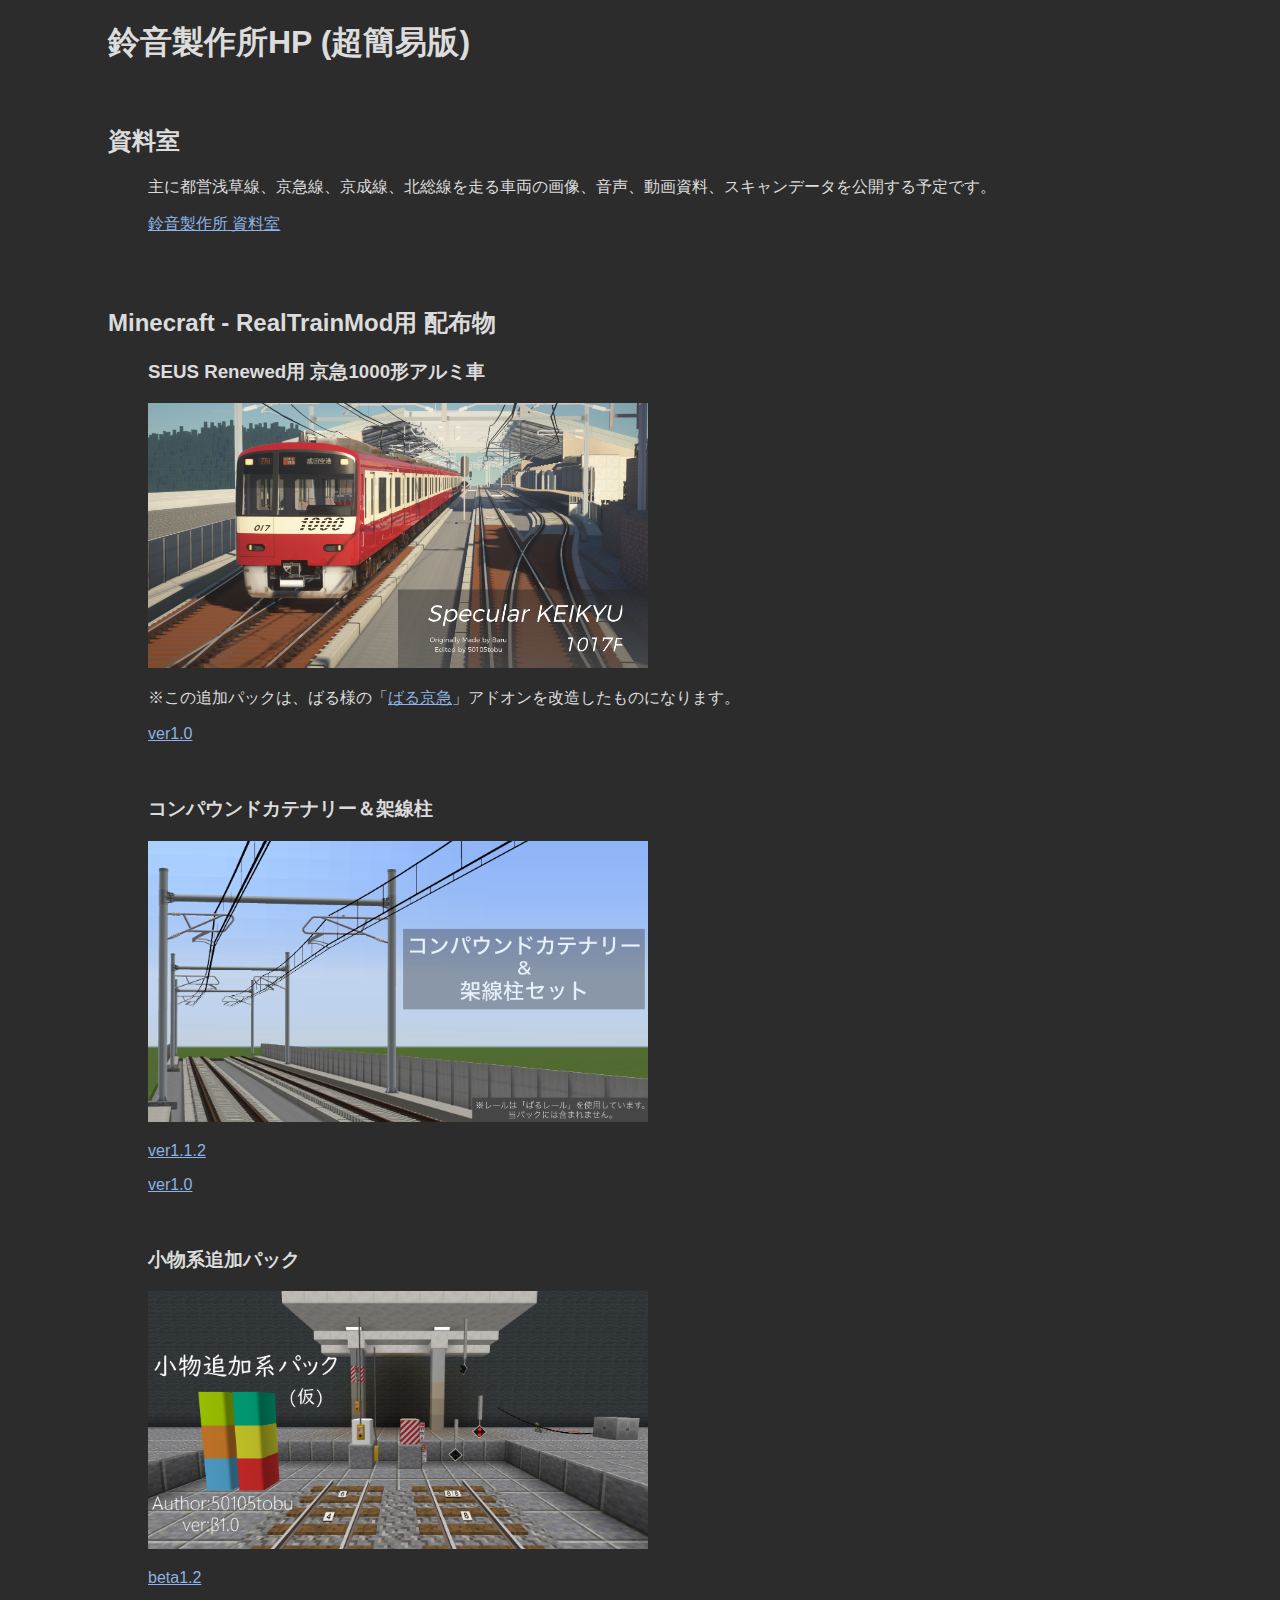
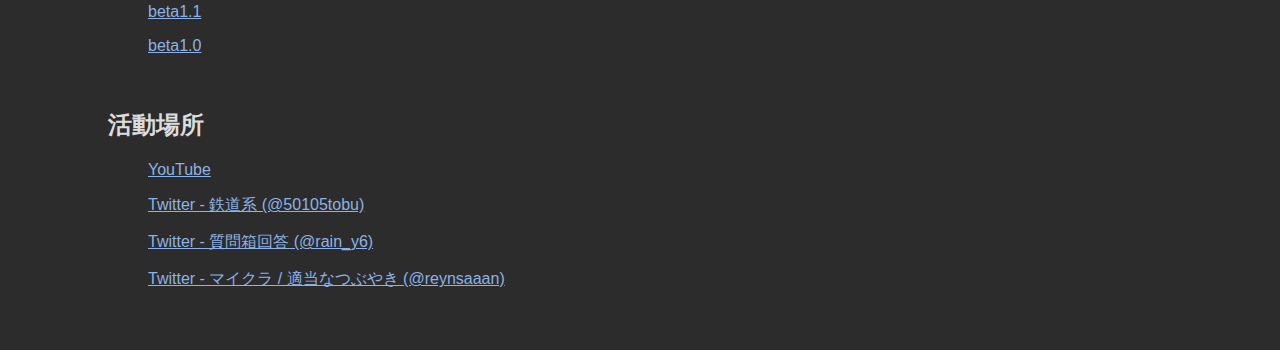
<file: index.html>
<!DOCTYPE html>
<html>
<head>
  <meta http-equiv="Content-Type" content="text/html; charset=UTF-8">
  <link href="style.css" rel="stylesheet">
  <title>ホーム - 鈴音製作所 (50105tobu)</title>
</head>

<!-- Google tag (gtag.js) -->
<script async src="https://www.googletagmanager.com/gtag/js?id=G-7PHWX2ZMH8"></script>
<script>
window.dataLayer = window.dataLayer || [];
function gtag(){dataLayer.push(arguments);}
gtag('js', new Date());

gtag('config', 'G-7PHWX2ZMH8');
</script>

<body>
    

    <h1>鈴音製作所HP (超簡易版)</h1>
    <br>
    <h2>資料室</h2>
    <div>
        <p>主に都営浅草線、京急線、京成線、北総線を走る車両の画像、音声、動画資料、スキャンデータを公開する予定です。</p>
        <p><a href="archives.html">鈴音製作所 資料室</a></p>
    </div>
    <br>
    <br>
    <h2>Minecraft - RealTrainMod用 配布物</h2>
    <div>
        <h3>SEUS Renewed用 京急1000形アルミ車</h3>
        <img src="images/specularKeikyu.png">
        <p>※この追加パックは、ばる様の「<a href="http://sakuratrans.web.fc2.com/rtm.html">ばる京急</a>」アドオンを改造したものになります。</p>
        <p><a href="https://twitter.com/50105tobu/status/1577687533269360640">ver1.0</a></p>
    </div>
    <br>
    <div>
        <h3>コンパウンドカテナリー＆架線柱</h3>
        <img src="images/RYN_CompoundCatenaryPack.png">
        <p><a href="https://twitter.com/50105tobu/status/1370698881483251718">ver1.1.2</a></p>
        <p><a href="https://twitter.com/50105tobu/status/1341777685576441856">ver1.0</a></p>
    </div>
    <br>
    <div>
        <h3>小物系追加パック</h3>
        <img src="images/komonoPackB1.0.png">
        <p><a href="https://twitter.com/50105tobu/status/1370698881483251718">beta1.2</a></p>
        <p><a href="https://twitter.com/50105tobu/status/1216724364915118081">beta1.1</a></p>
        <p><a href="https://twitter.com/50105tobu/status/1212040089791909888">beta1.0</a></p>
    </div>
    <br>
    <h2>活動場所</h2>
    <div>
        <p><a href="https://www.youtube.com/channel/UCIhC-kSeKOt3Y18QWbWRZCg">YouTube</a></p>
        <p><a href="https://twitter.com/50105tobu">Twitter - 鉄道系 (@50105tobu)</a></p>
        <p><a href="https://twitter.com/rain_y6">Twitter - 質問箱回答 (@rain_y6)</a></p>
        <p><a href="https://twitter.com/reynsaaan">Twitter - マイクラ / 適当なつぶやき (@reynsaaan)</a></p>
    </div>
    <br>
    <br>
</body>
</html>
</file>
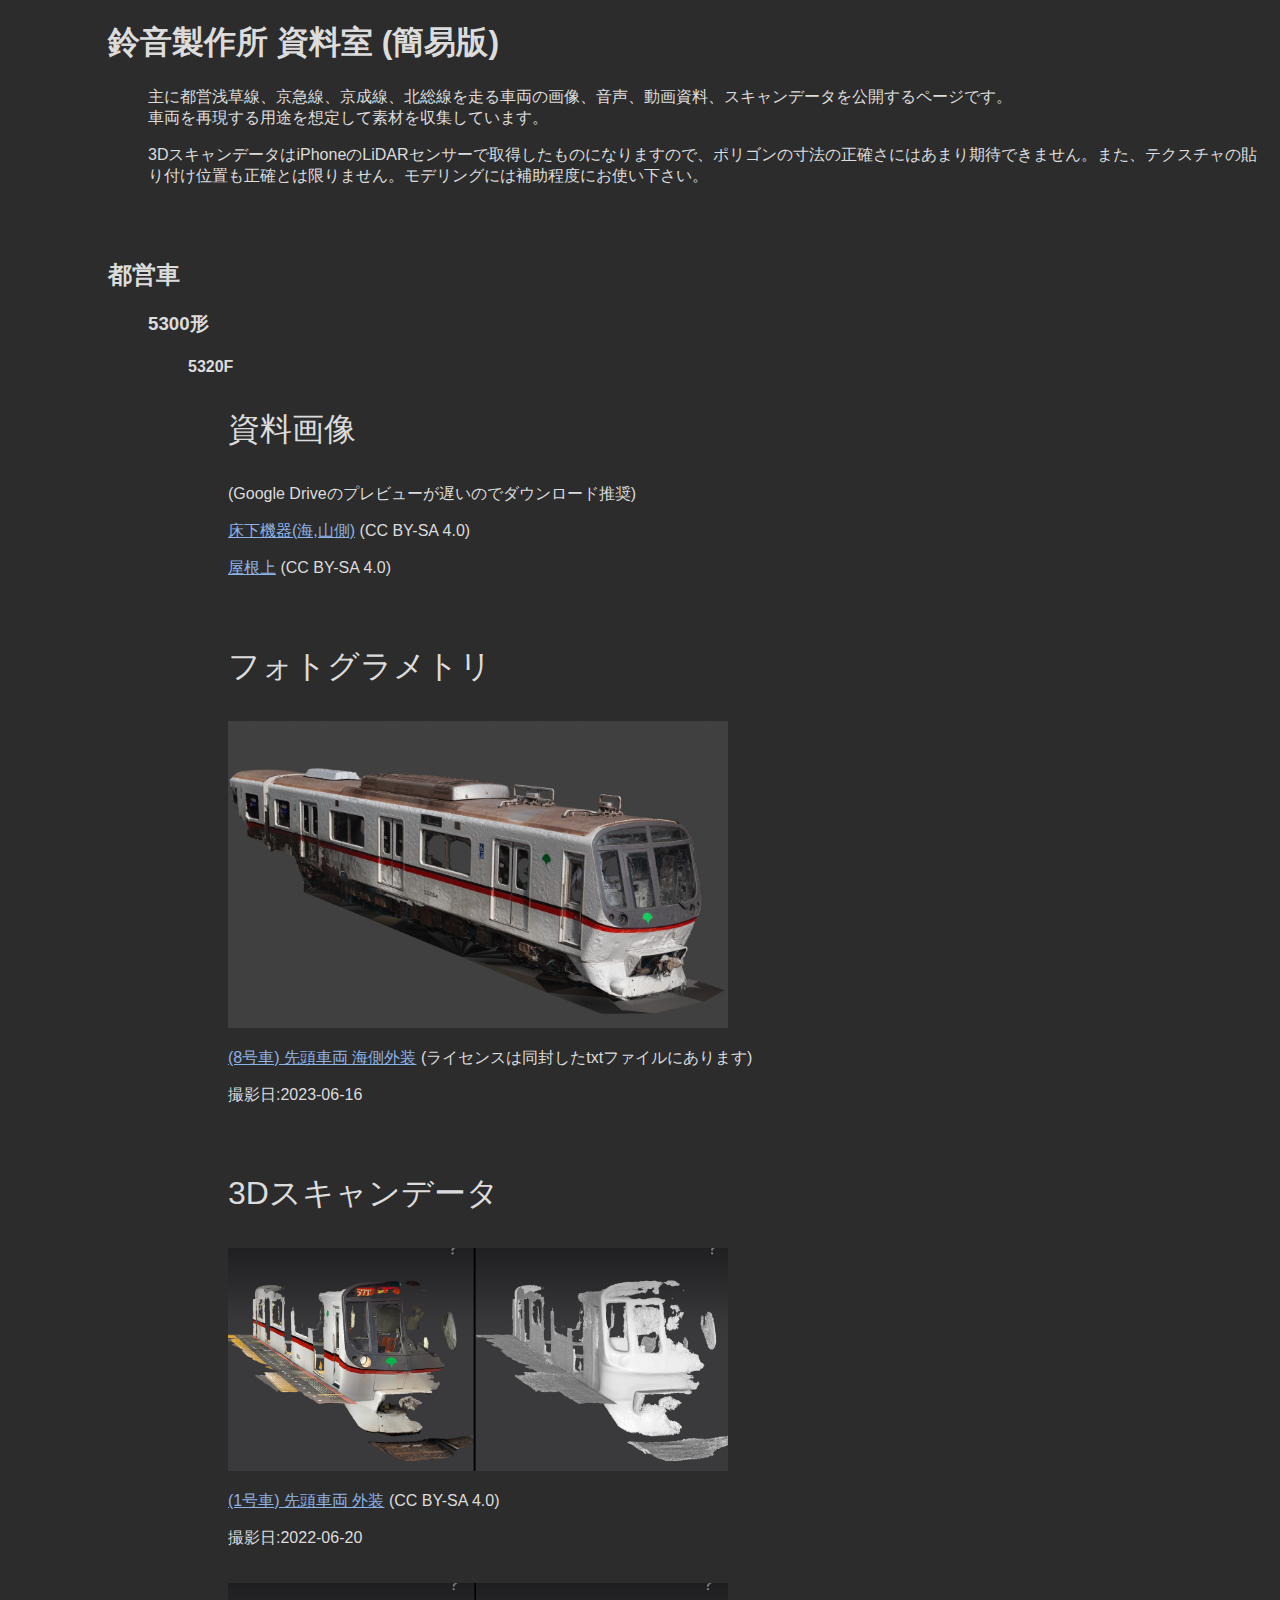
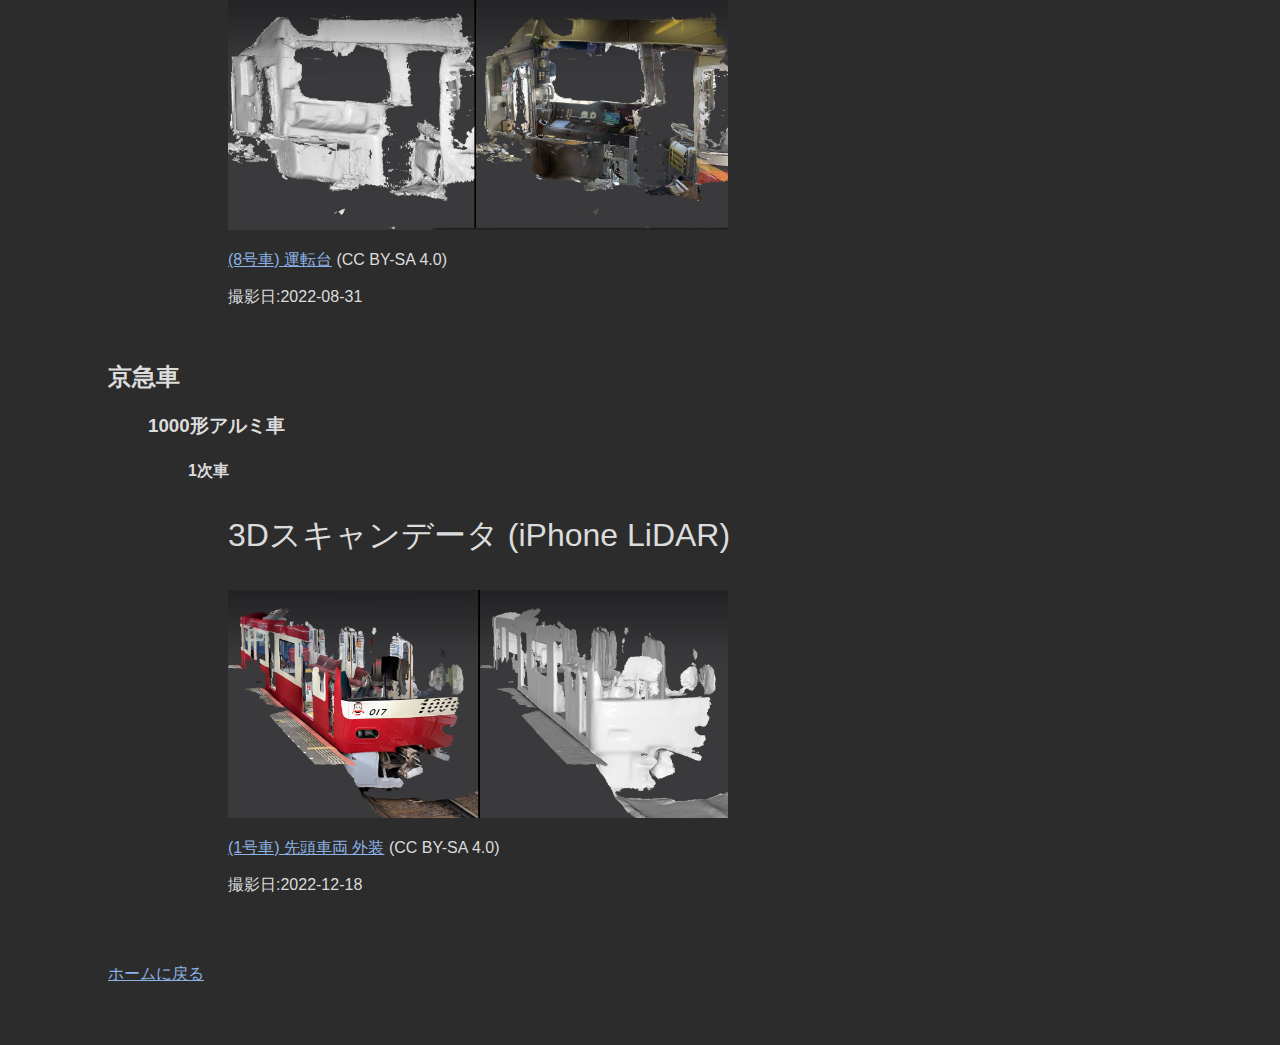
<file: archives.html>
<!DOCTYPE html>
<html>
<head>
  <meta http-equiv="Content-Type" content="text/html; charset=UTF-8">
  <link href="style.css" rel="stylesheet">
  <title>資料室 - 鈴音製作所</title>
</head>

<!-- Google tag (gtag.js) -->
<script async src="https://www.googletagmanager.com/gtag/js?id=G-7PHWX2ZMH8"></script>
<script>
window.dataLayer = window.dataLayer || [];
function gtag(){dataLayer.push(arguments);}
gtag('js', new Date());

gtag('config', 'G-7PHWX2ZMH8');
</script>

<body>
    <h1>鈴音製作所 資料室 (簡易版)</h1>
    <div>
        <p>主に都営浅草線、京急線、京成線、北総線を走る車両の画像、音声、動画資料、スキャンデータを公開するページです。
        <br>車両を再現する用途を想定して素材を収集しています。
        </p>
        <p>3DスキャンデータはiPhoneのLiDARセンサーで取得したものになりますので、ポリゴンの寸法の正確さにはあまり期待できません。また、テクスチャの貼り付け位置も正確とは限りません。モデリングには補助程度にお使い下さい。</p>
    </div>
    <br>
    <br>
    <h2 id="toei">都営車</h2>
    <div>
        <h3 id="5300">5300形</h3>
        <div>
            <h4 id="5320f">5320F</h4>
            <div>
                <p class="contents_category" id="5320_refpic">資料画像</p>
                <p>(Google Driveのプレビューが遅いのでダウンロード推奨)</p>
                <p><a href="https://drive.google.com/drive/folders/1TMhUWZG35EMlfVFvHpGZ4tSj5Hd4LRp5?usp=share_link">床下機器(海,山側)</a> (CC BY-SA 4.0)</p>
                <p><a href="https://drive.google.com/drive/folders/1KrVZ_UCWTU6aZDWDnQZHxyJe-MwsR2Q0?usp=share_link">屋根上</a> (CC BY-SA 4.0)</p>
                <br>
                <p class="contents_category" id="5320_photogrametry">フォトグラメトリ</p>
                <img src="images/5320-8_photogrametry_exterior2.jpg" id="5320_0616PG">
                <p><a href="https://drive.google.com/drive/folders/1JM7cUN7NmnSkUzLtZOj3YHJ0TCLQQOrI?usp=share_link">(8号車) 先頭車両 海側外装</a> (ライセンスは同封したtxtファイルにあります)</p>
                <p>撮影日:2023-06-16</p>
                <br>
                <p class="contents_category" id="5320_3dscan">3Dスキャンデータ</p>
                <img src="images/5320_front_outside.jpg" id="5320_front_outside_scan">
                <p><a href="https://drive.google.com/drive/folders/1EluCCI9wE_kvjf13shN2jaWfvfJvi85V?usp=share_link">(1号車) 先頭車両 外装</a> (CC BY-SA 4.0)</p>
                <p>撮影日:2022-06-20</p>
                <br>
                <img src="images/5320_cockpit.jpg" id="5320_cockpit_scan">
                <p><a href="https://drive.google.com/drive/folders/17CtYr99jPqg9vJc3E5lAnu6b82FNw4NT?usp=share_link">(8号車) 運転台</a> (CC BY-SA 4.0)</p>
                <p>撮影日:2022-08-31</p>
                
            </div>
        </div>
    </div>
    <br>
    <h2 id="keikyu">京急車</h2>
    <div>
        <h3 id="1000a">1000形アルミ車</h3>
        <div>
            <h4 id="1000_1st">1次車</h4>
            <div>
                <p class="contents_category" id="1000_1st_3dscan">3Dスキャンデータ (iPhone LiDAR)</p>
                <img src="images/1017_front_outside.jpg" id="1017_front_outside">
                <p><a href="https://drive.google.com/drive/folders/1V64d1XATj7FCdBfxveY2kkkPzOHoktqH?usp=share_link">(1号車) 先頭車両 外装</a> (CC BY-SA 4.0)</p>
                <p>撮影日:2022-12-18</p>
            
            </div>
        </div>
    </div>
    <br>
    <br>
    <p><a href="index.html">ホームに戻る</a></p>
    <br>
    <br>
</body>
</html>
</file>
<file: style.css>
@charset "UTF-8";

html {
    scroll-behavior: smooth;
}

body {
    padding-left: 100px;
    font-family: "Hiragino Kaku Gothic Pro","Hiragino Sans","Yu Gothic",sans-serif;
    background-color: #2C2C2C;
    color: #dcdcdc;
}

/*a { color: #8db2e5; }*/
a:link { color: #8db2e5; }
a:visited { color: #c76ed7; }
a:hover { color: #9fbee9; }

div {
    padding-left: 40px;
}

img {
    width: 500px;
}

/*実線*/
.box1 {
    margin:2em auto;
    padding:2em;/*内側余白*/
    border:solid 2px #dcdcdc;/*線の種類・太さ・色*/
    }

.contents_category {
    font-size: 2em;
}
</file>
